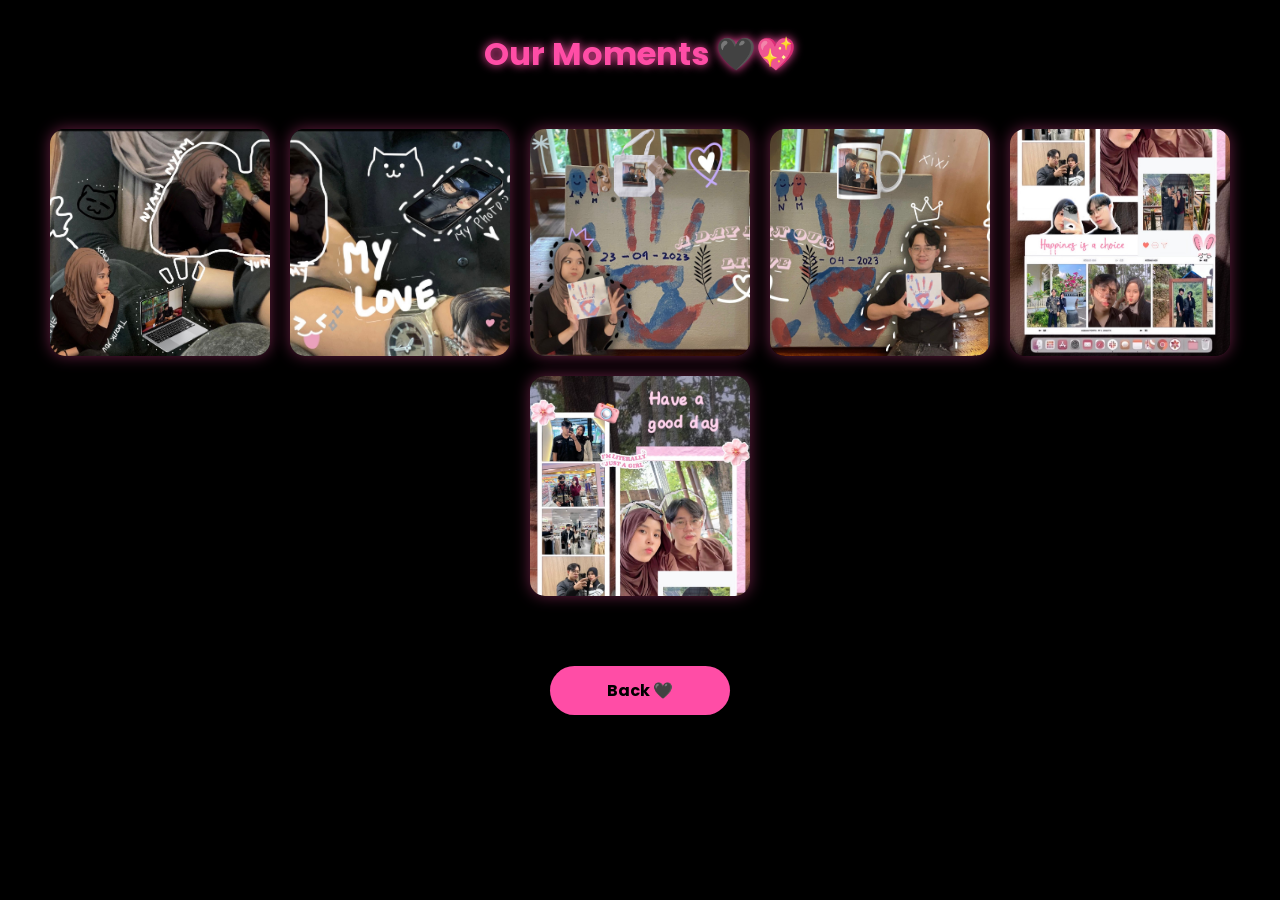
<file: gallery.html>
<!DOCTYPE html>
<html lang="id">
<head>
<meta charset="UTF-8">
<meta name="viewport" content="width=device-width, initial-scale=1.0">
<title>Gallery 📸</title>

<link href="https://fonts.googleapis.com/css2?family=Poppins:wght@300;600&display=swap" rel="stylesheet">
<link rel="stylesheet" href="style.css">
</head>

<body>

<h1>Our Moments 🖤💖</h1>

<div class="gallery">
    <img src="foto7.JPG">
    <img src="foto6.JPG">
    <img src="foto5.JPG">
    <img src="foto8.JPG">
    <img src="foto3.jpg">
    <img src="foto4.jpg">
</div>

<div class="back">
    <a href="index.html" class="btn">Back 🖤</a>
</div>

<div id="popup" class="popup" onclick="closePopup()">
    <img id="popup-img">
</div>

<!-- 💖 AUDIO TARUH DI SINI -->
<audio id="music" src="audio2.mp3" autoplay loop></audio>

<!-- 💖 SCRIPT TARUH DI SINI (PALING BAWAH) -->
<script>
document.body.addEventListener("click", () => {
    const music = document.getElementById("music");
    if (music) music.play();
}, { once: true });
</script>

</body>
</html>
</file>
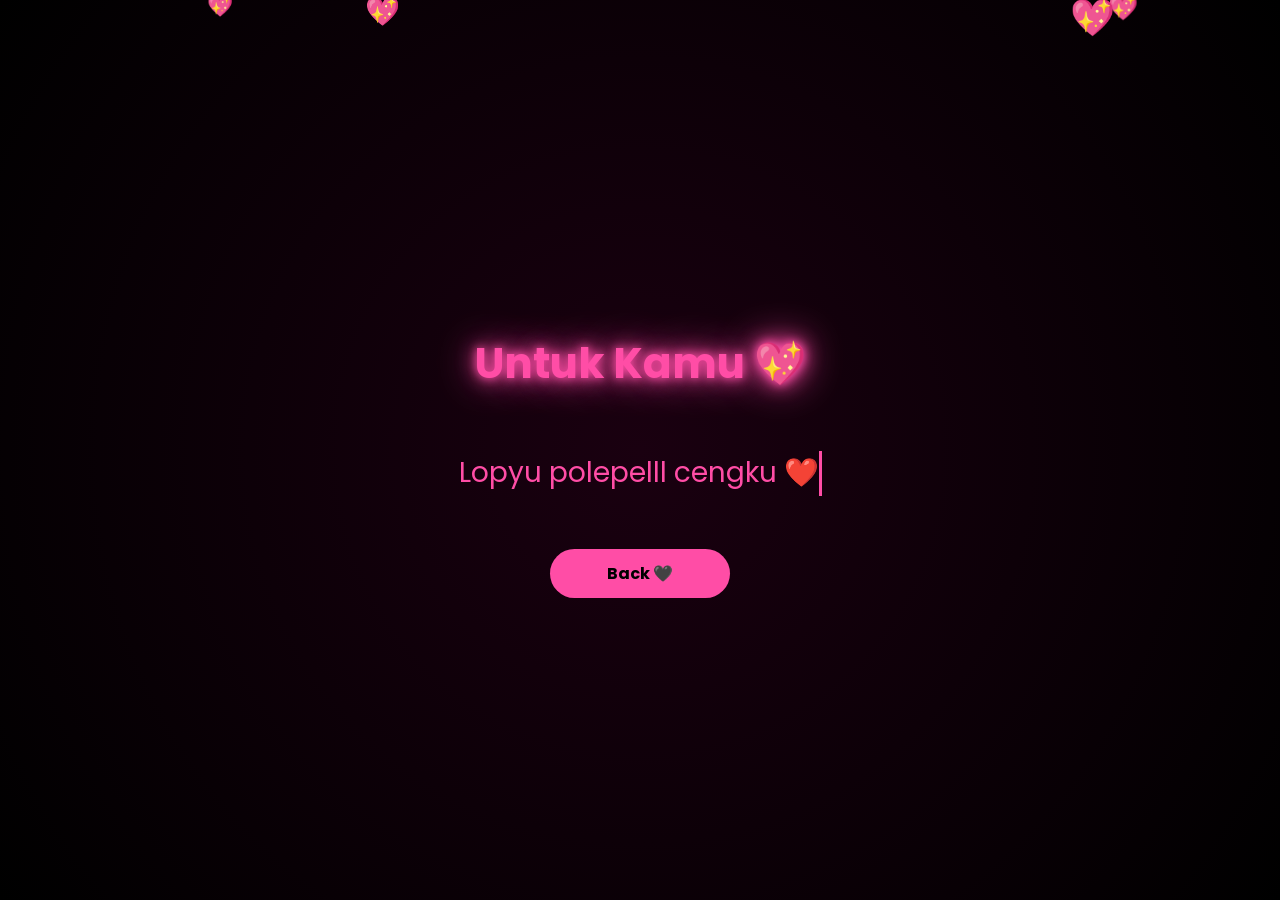
<file: secret.html>
<!DOCTYPE html>
<html lang="id">
<head>
<meta charset="UTF-8">
<meta name="viewport" content="width=device-width, initial-scale=1.0">
<title>Secret 💖</title>

<link href="https://fonts.googleapis.com/css2?family=Poppins:wght@300;600&display=swap" rel="stylesheet">
<link rel="stylesheet" href="style.css">

<style>
/* BACKGROUND GRADIENT HALUS */
.secret-bg {
    height: 100vh;
    display: flex;
    flex-direction: column;
    justify-content: center;
    align-items: center;
    background: radial-gradient(circle at center, #1a0010, black);
    text-align: center;
}

/* TEKS UTAMA */
.secret-text {
    font-size: 28px;
    max-width: 600px;
    line-height: 1.6;
    animation: fadeIn 2s ease;
}

/* ANIMASI KETIK */
.typewriter {
    border-right: 3px solid #ff4da6;
    white-space: nowrap;
    overflow: hidden;
    animation: typing 3s steps(40), blinkCursor 1s infinite;
}

/* KEYFRAMES */
@keyframes typing {
    from { width: 0 }
    to { width: 100% }
}

/* LOVE JATUH */
.love {
    position: fixed;
    top: -10px;
    color: #ff4da6;
    animation: fall linear infinite;
}

@keyframes fall {
    to {
        transform: translateY(110vh);
    }
}
</style>
</head>

<body>

<div class="secret-bg">

    <h1 class="glow">Untuk Kamu 💖</h1>

    <p class="secret-text typewriter">
        Lopyu polepelll cengku ❤️
    </p>

    <br>

    <a href="index.html" class="btn">Back 🖤</a>

</div>

<script>
// LOVE JATUH
setInterval(() => {
    const love = document.createElement("div");
    love.innerHTML = "💖";
    love.className = "love";

    love.style.left = Math.random() * 100 + "vw";
    love.style.fontSize = Math.random() * 20 + 20 + "px";
    love.style.animationDuration = (Math.random() * 3 + 2) + "s";

    document.body.appendChild(love);

    setTimeout(() => love.remove(), 5000);
}, 300);
</script>

</body>
</html>
</file>
<file: style.css>
/* BODY DEFAULT (UNTUK GALLERY DLL) */
body {
    margin: 0;
    font-family: 'Poppins', sans-serif;
    background: black;
    color: #ff4da6;
    overflow-x: hidden;
}

/* KHUSUS HOMEPAGE */
.home {
    overflow: hidden;
    height: 100vh;
}

/* MATRIX FULL */
canvas {
    position: fixed;
    top: 0;
    left: 0;
    width: 100%;
    height: 100%;
    z-index: -1;
}

/* CENTER FIX (HANYA HOMEPAGE) */
.center {
    position: absolute;
    top: 50%;
    left: 50%;
    transform: translate(-50%, -50%);
    text-align: center;
    width: 90%;
    max-width: 500px;
    animation: fadeIn 2s ease;
}

/* TITLE */
h1 {
    text-align: center;
    margin-top: 30px;
    text-shadow: 0 0 10px #ff4da6;
}

/* GLOW TEXT */
.glow {
    font-size: 42px;
    text-shadow: 
        0 0 10px #ff4da6,
        0 0 20px #ff4da6,
        0 0 40px #ff4da6;
}

/* BUTTON WRAPPER */
.buttons {
    margin-top: 20px;
    display: flex;
    justify-content: center;
    gap: 15px;
    flex-wrap: wrap;
}

/* BUTTON */
button, .btn {
    width: 180px;
    padding: 12px 0;
    border-radius: 30px;
    border: none;
    background: #ff4da6;
    color: black;
    font-weight: bold;
    cursor: pointer;
    text-decoration: none;
    text-align: center;
    transition: 0.3s;
}

/* HOVER */
button:hover, .btn:hover {
    background: black;
    color: #ff4da6;
    border: 1px solid #ff4da6;
    box-shadow: 0 0 15px #ff4da6;
}

/* BACK BUTTON */
.back {
    display: flex;
    justify-content: center;
    margin: 40px 0;
}

/* ===================== */
/* 💖 GALLERY UPGRADE */
/* ===================== */

.gallery {
    display: flex;
    justify-content: center;
    gap: 20px;
    flex-wrap: wrap;
    padding: 30px;
}

/* FOTO */
.gallery img {
    width: 220px;
    border-radius: 15px;
    box-shadow: 0 0 15px rgba(255,77,166,0.4);

    /* ANIMASI MASUK */
    opacity: 0;
    transform: translateY(40px);

    animation: fadeUp 0.8s ease forwards, floatImg 3s ease-in-out infinite;
}

/* DELAY BIAR MASUK SATU-SATU */
.gallery img:nth-child(1) { animation-delay: 0.1s; }
.gallery img:nth-child(2) { animation-delay: 0.2s; }
.gallery img:nth-child(3) { animation-delay: 0.3s; }
.gallery img:nth-child(4) { animation-delay: 0.4s; }
.gallery img:nth-child(5) { animation-delay: 0.5s; }
.gallery img:nth-child(6) { animation-delay: 0.6s; }

/* ANIMASI MASUK */
@keyframes fadeUp {
    to {
        opacity: 1;
        transform: translateY(0);
    }
}

/* FLOAT HALUS */
@keyframes floatImg {
    0%, 100% { transform: translateY(0); }
    50% { transform: translateY(-10px); }
}

/* HOVER PRO */
.gallery img:hover {
    transform: scale(1.1) rotate(1deg);
    box-shadow: 0 0 25px #ff4da6;
}

/* HEART */
.heart {
    position: fixed;
    animation: float 5s linear infinite;
}

@keyframes float {
    from {transform: translateY(0);}
    to {transform: translateY(-100vh);}
}

/* FADE */
@keyframes fadeIn {
    from {opacity: 0;}
    to {opacity: 1;}
}

/* POPUP */
.popup {
    position: fixed;
    top: 0;
    left: 0;
    width: 100%;
    height: 100%;
    background: rgba(0,0,0,0.9);
    display: none;
    justify-content: center;
    align-items: center;
}

.popup img {
    max-width: 90%;
    max-height: 90%;
    border-radius: 15px;
}

/* TYPING */
#typing {
    animation: blink 1s infinite;
}

@keyframes blink {
    50% {opacity: 0.6;}
}

@keyframes blinkCursor {
    50% {opacity: 0;}
}
</file>
